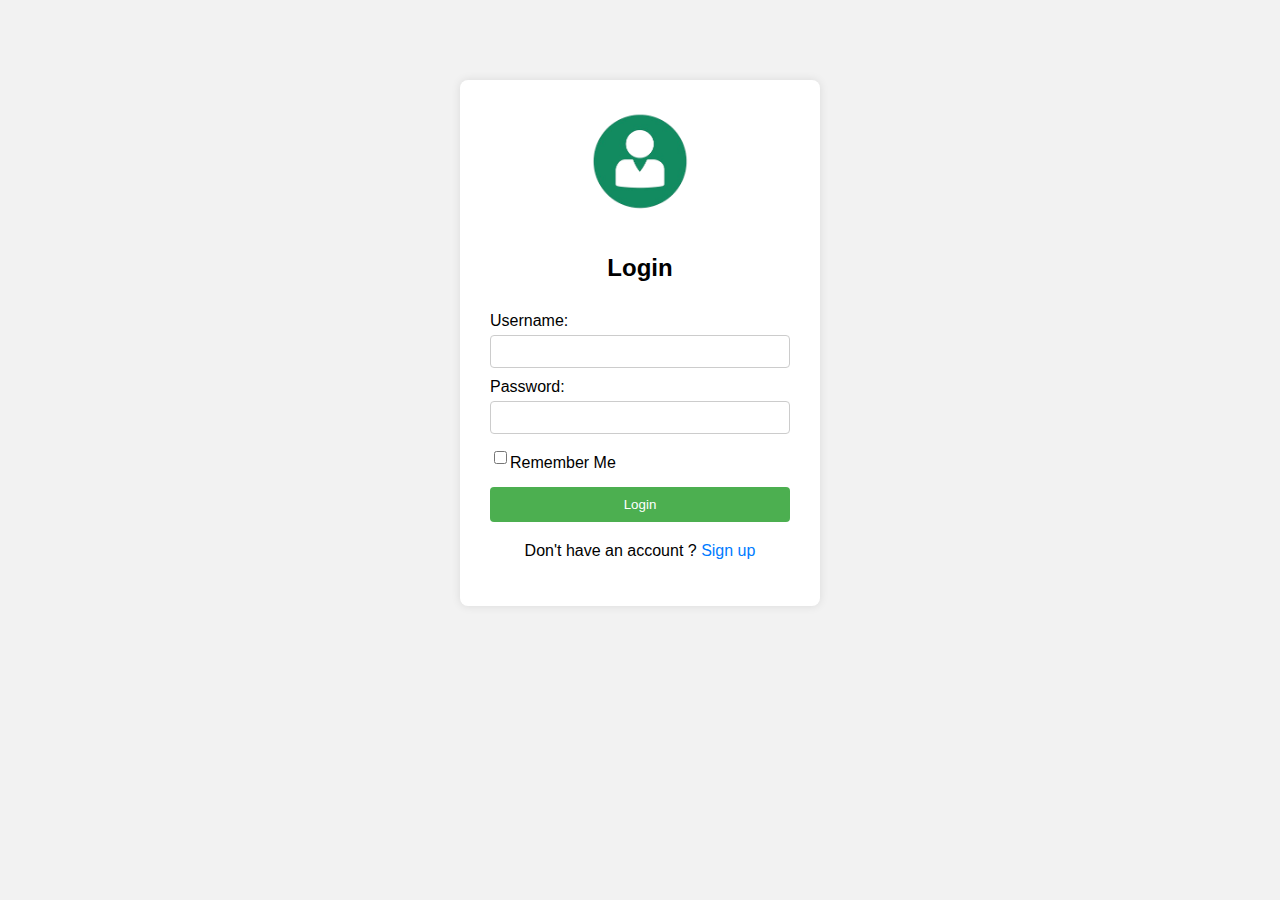
<file: index.html>
<!DOCTYPE html>
<html lang="en">
<head>
  <meta charset="UTF-8" />
  <meta name="viewport" content="width=device-width, initial-scale=1.0"/>
  <title>Login Page</title>
  <link rel="stylesheet" href="styles.css" />
</head>
<body>
  <div class="container">
    <img src="images/login-img-new.png" alt="Login Image" class="login-image" />
    <h2>Login</h2>

    <form id="loginForm">
      <label for="username">Username:</label>
      <input type="text" id="username" required />

      <label for="password">Password:</label>
      <input type="password" id="password" required />

      <div class="checkbox-container">
        <input type="checkbox" id="remember" />
        <label for="remember">Remember Me</label>
      </div>

      <button type="submit">Login</button>
      <p class="signup-text">Don't have an account ? <a href="signup.html">Sign up</a></p>
    </form>
  </div>

  <script src="script.js"></script>
</body>
</html>
</file>
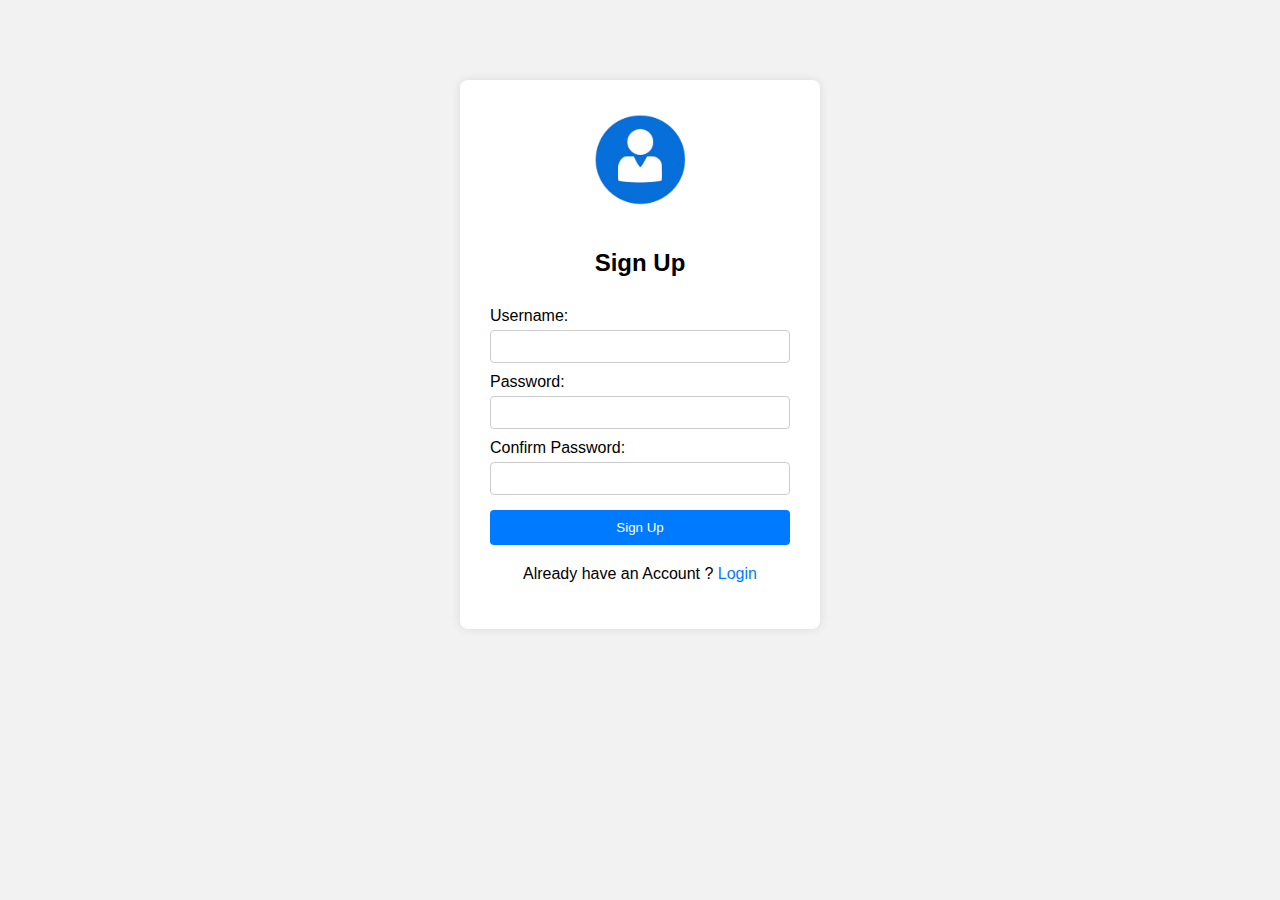
<file: signup.html>
<!DOCTYPE html>
<html lang="en">
<head>
  <meta charset="UTF-8" />
  <meta name="viewport" content="width=device-width, initial-scale=1.0"/>
  <title>Signup Page</title>
  <link rel="stylesheet" href="styles.css" />
</head>
<body>
  <div class="container">
    <img src="images/signup-image-new.png" alt="Signup Image" class="login-image" />
    <h2>Sign Up</h2>

    <form id="signupForm">
      <label for="newUsername">Username:</label>
      <input type="text" id="newUsername" required />

      <label for="newPassword">Password:</label>
      <input type="password" id="newPassword" required />
  
      <label for="confirmPassword">Confirm Password:</label>
      <input type="password" id="confirmPassword" required />

      <button type="submit" class="signup-button">Sign Up</button>
      <p class="signup-text">Already have an Account ? <a href="index.html">Login</a></p>
    </form>
  </div>

  <script src="signup.js"></script>
</body>
</html>
</file>
<file: styles.css>
body {
  font-family: Arial, sans-serif;
  background-color: #f2f2f2;
  margin: 0;
  padding: 0;
}

.container {
  width: 300px;
  margin: 80px auto;
  padding: 30px;
  background-color: white;
  box-shadow: 0 0 10px rgba(0, 0, 0, 0.1);
  border-radius: 8px;
  text-align: center;
}

.login-image {
  width: 100px;
  margin-bottom: 15px;
}

form {
  display: flex;
  flex-direction: column;
}

label {
  text-align: left;
  margin-top: 10px;
}

input[type="text"],
input[type="password"] {
  padding: 8px;
  margin-top: 5px;
  border: 1px solid #ccc;
  border-radius: 4px;
}

.checkbox-container {
  display: flex;
  align-items: center;
  margin-top: 10px;
  justify-content: start;
}

button {
  margin-top: 15px;
  padding: 10px;
  border: none;
  background-color: #4CAF50;
  color: white;
  border-radius: 4px;
  cursor: pointer;
}

button:hover {
  opacity: 0.9;
}

/* Blue Sign Up Button */
.signup-button {
  background-color: #007bff;
}

.signup-button:hover {
  background-color: #006ae6;
}

.signup-text {
  margin-top: 20px;
}

.signup-text a {
  color: #007BFF;
  text-decoration: none;
}

.signup-text a:hover {
  text-decoration: underline;
}
</file>
